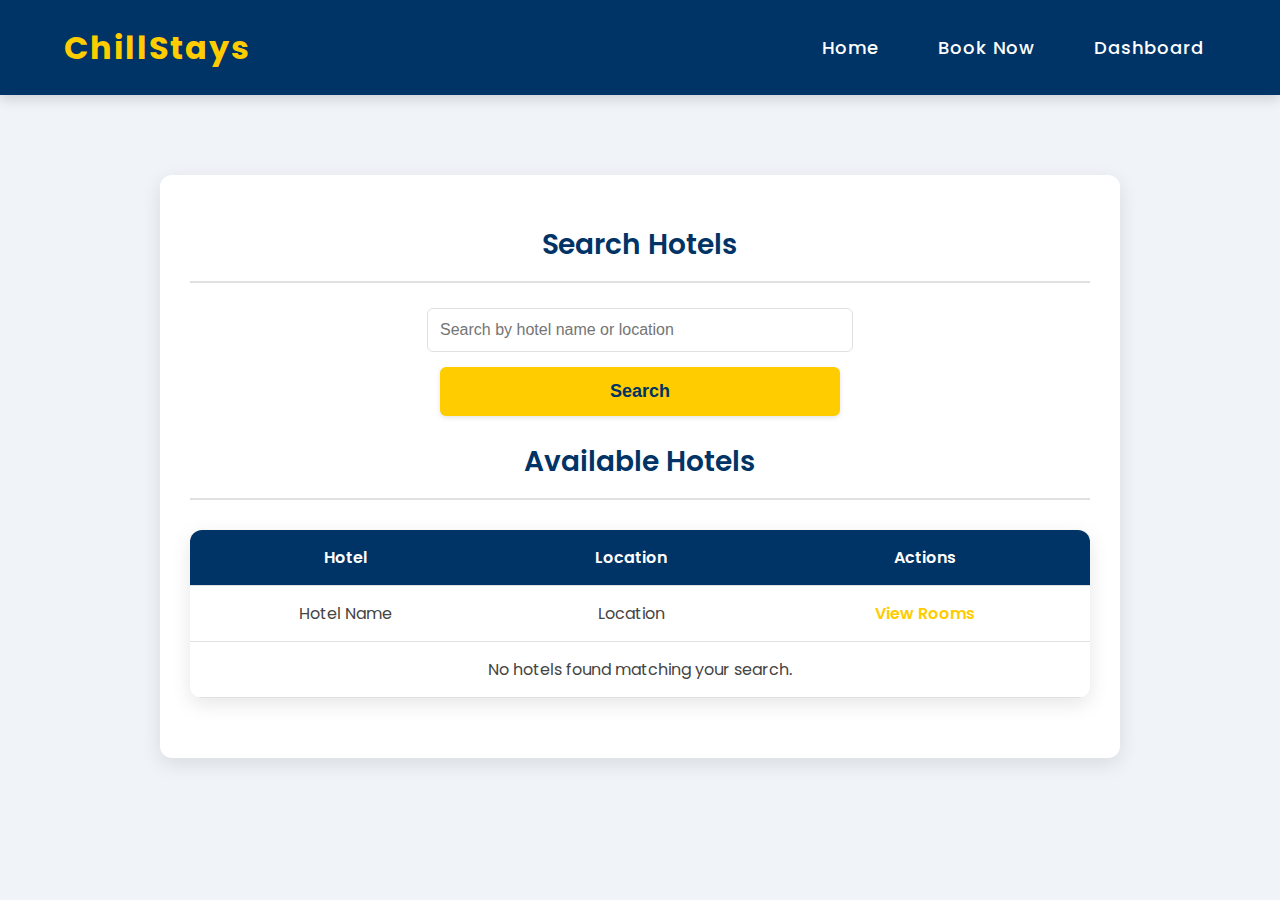
<file: src/main/resources/templates/booking.html>
<!DOCTYPE html>
<html lang="en" xmlns:th="http://www.thymeleaf.org">
  <head>
    <meta charset="UTF-8" />
    <meta name="viewport" content="width=device-width, initial-scale=1.0" />
    <title>Search Hotels</title>
    <link
      rel="stylesheet"
      href="https://fonts.googleapis.com/css2?family=Poppins:wght@300;400;500;600;700&display=swap"
    />
    <style>
      body {
        font-family: "Poppins", sans-serif;
        background-color: #f0f4f8;
        margin: 0;
        padding: 0;
        color: #333;
      }

      nav {
        background-color: #003366;
        padding: 18px 0;
        box-shadow: 0 4px 12px rgba(0, 0, 0, 0.15);
        width: 100%;
        top: 0;
        z-index: 1000;
      }

      .nav-container {
        width: 90%;
        max-width: 1200px;
        margin: 0 auto;
        display: flex;
        justify-content: space-between;
        align-items: center;
        padding: 0 20px;
      }

      .brand-logo {
        font-size: 32px;
        font-weight: 700;
        text-decoration: none;
        color: #ffcc00;
        letter-spacing: 2px;
        transition: color 0.2s ease;
      }

      .brand-logo:hover {
        color: #ffb800;
      }

      .nav-links {
        list-style: none;
        display: flex;
        gap: 35px;
      }

      .nav-links li a {
        text-decoration: none;
        color: #ffffff;
        font-weight: 500;
        font-size: 18px;
        transition: color 0.3s ease;
        letter-spacing: 1px;
        padding: 8px 12px;
        border-radius: 6px;
      }

      .nav-links li a:hover {
        color: #ffcc00;
        background-color: rgba(255, 204, 0, 0.1);
      }

      .container {
        width: 90%;
        max-width: 900px;
        margin: 80px auto 40px auto;
        background-color: #ffffff;
        padding: 30px;
        border-radius: 12px;
        box-shadow: 0 6px 20px rgba(0, 0, 0, 0.1);
      }

      h1,
      h2 {
        text-align: center;
        color: #003366;
        margin-bottom: 25px;
        font-size: 28px;
        font-weight: 600;
        border-bottom: 2px solid #e0e0e0;
        padding-bottom: 15px;
      }

      .search-container {
        display: flex;
        flex-direction: column;
        align-items: center;
        gap: 15px;
        margin-bottom: 25px;
      }

      .search-container input,
      .search-container button {
        padding: 12px;
        border: 1px solid #e0e0e0;
        border-radius: 6px;
        width: 90%;
        max-width: 400px;
        font-size: 16px;
        transition: border-color 0.2s ease, box-shadow 0.2s ease;
      }

      .search-container input:focus {
        border-color: #ffcc00;
        outline: none;
        box-shadow: 0 2px 5px rgba(0, 0, 0, 0.1);
      }

      .search-container button {
        background-color: #ffcc00;
        color: #003366;
        font-weight: 600;
        font-size: 18px;
        cursor: pointer;
        border: none;
        transition: background-color 0.3s ease, color 0.3s ease,
          transform 0.2s ease, box-shadow 0.2s ease;
        padding: 14px 24px;
        border-radius: 6px;
        box-shadow: 0 2px 5px rgba(0, 0, 0, 0.1);
      }

      .search-container button:hover {
        background-color: #ffb800;
        color: #002244;
        transform: scale(1.04);
        box-shadow: 0 3px 7px rgba(0, 0, 0, 0.15);
      }

      .search-container button:active {
        transform: scale(1);
        box-shadow: 0 1px 2px rgba(0, 0, 0, 0.1);
      }

      table {
        width: 100%;
        margin: 30px auto;
        border-collapse: collapse;
        text-align: center;
        box-shadow: 0 6px 20px rgba(0, 0, 0, 0.1);
        border-radius: 12px;
        overflow: hidden;
        background-color: #ffffff;
      }

      th,
      td {
        padding: 15px;
        border-bottom: 1px solid #e0e0e0;
        font-size: 16px;
        color: #444;
      }

      th {
        background-color: #003366;
        color: #ffffff;
        font-weight: 600;
      }

      td a {
        color: #ffcc00;
        text-decoration: none;
        font-weight: 600;
        transition: color 0.2s ease;
      }

      td a:hover {
        color: #ffb800;
        text-decoration: underline;
      }

      .error-message {
        color: #ff4444;
        text-align: center;
        margin-top: 25px;
        font-size: 18px;
        padding: 15px;
        background-color: #fff0f0;
        border: 1px solid #e0e0e0;
        border-radius: 6px;
      }
      tbody tr:hover {
        background-color: #f5f5f5;
      }
    </style>
  </head>
  <body>
    <nav>
      <div class="nav-container">
        <a href="/" class="brand-logo">ChillStays</a>
        <ul class="nav-links">
          <li><a href="/">Home</a></li>
          <li><a href="/booking">Book Now</a></li>
          <li><a href="/login">Dashboard</a></li>
        </ul>
      </div>
    </nav>

    <div class="container">
      <h1>Search Hotels</h1>

      <form method="get" action="/booking">
        <div class="search-container">
          <input
            type="text"
            name="query"
            placeholder="Search by hotel name or location"
            th:value="${query}"
          />

          <button type="submit">Search</button>
        </div>
      </form>

      <h2>Available Hotels</h2>
      <table>
        <thead>
          <tr>
            <th>Hotel</th>
            <th>Location</th>
            <th>Actions</th>
          </tr>
        </thead>
        <tbody>
          <tr th:each="hotel : ${hotels}">
            <td th:text="${hotel.name}">Hotel Name</td>
            <td th:text="${hotel.location}">Location</td>
            <td>
              <a th:href="@{'/rooms/' + ${hotel.id}}">View Rooms</a>
            </td>
          </tr>
          <tr th:if="${#lists.isEmpty(hotels)}">
            <td colspan="3">No hotels found matching your search.</td>
          </tr>
        </tbody>
      </table>
    </div>
  </body>
</html>
</file>
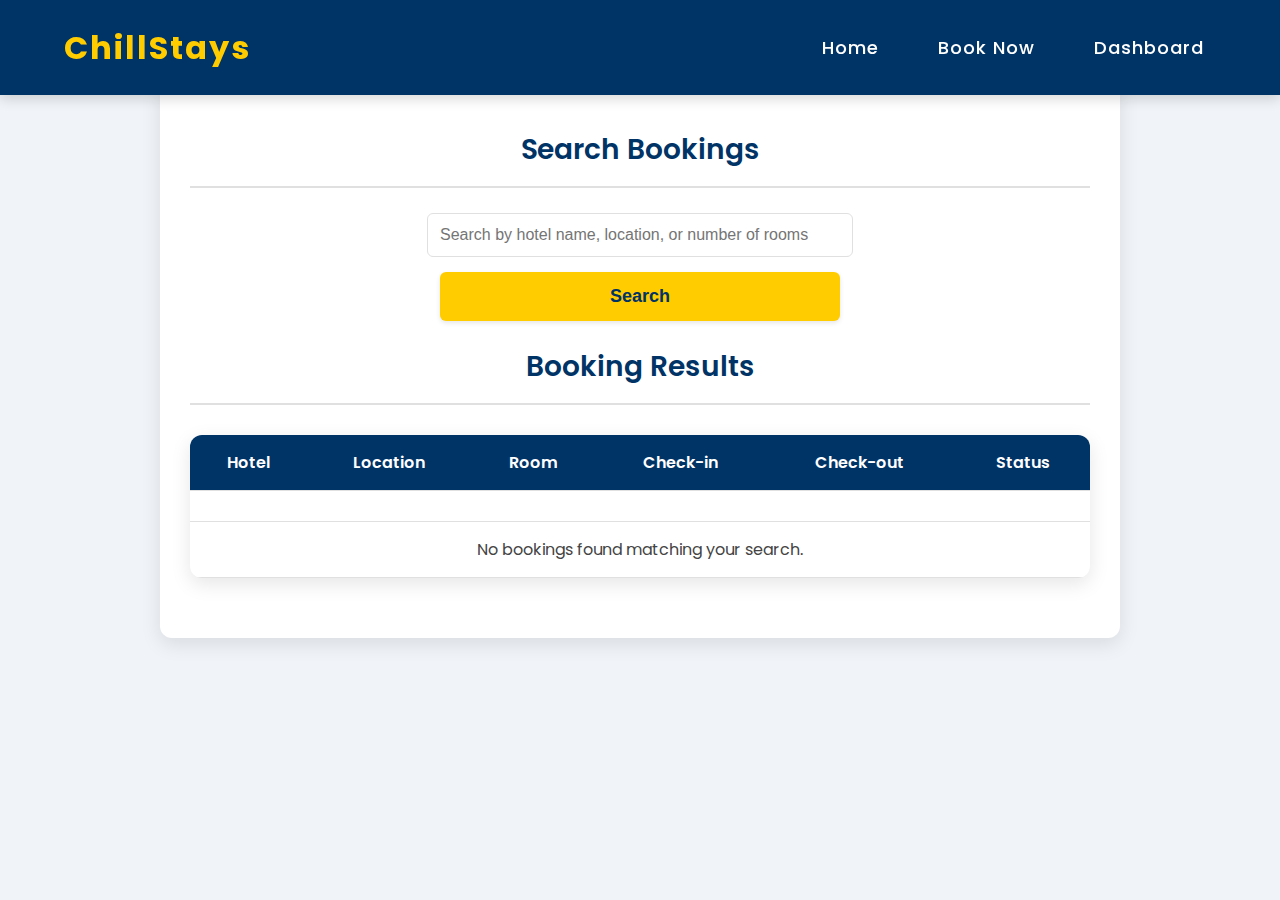
<file: src/main/resources/templates/bookings.html>
<!DOCTYPE html>
<html lang="en" xmlns:th="http://www.thymeleaf.org">
  <head>
    <meta charset="UTF-8" />
    <meta name="viewport" content="width=device-width, initial-scale=1.0" />
    <title>Search Bookings</title>
    <link
      rel="stylesheet"
      href="https://fonts.googleapis.com/css2?family=Poppins:wght@300;400;500;600;700&display=swap"
    />
    <style>
      body {
        font-family: "Poppins", sans-serif;
        background-color: #f0f4f8;
        margin: 0;
        padding: 0;
        color: #333;
      }

      nav {
        background-color: #003366;
        padding: 18px 0;
        box-shadow: 0 4px 12px rgba(0, 0, 0, 0.15);
        width: 100%;
        position: fixed;
        top: 0;
        z-index: 1000;
      }

      .nav-container {
        width: 90%;
        max-width: 1200px;
        margin: 0 auto;
        display: flex;
        justify-content: space-between;
        align-items: center;
        padding: 0 20px;
      }

      .brand-logo {
        font-size: 32px;
        font-weight: 700;
        text-decoration: none;
        color: #ffcc00;
        letter-spacing: 2px;
        transition: color 0.2s ease;
      }

      .brand-logo:hover {
        color: #ffb800;
      }

      .nav-links {
        list-style: none;
        display: flex;
        gap: 35px;
      }

      .nav-links li a {
        text-decoration: none;
        color: #ffffff;
        font-weight: 500;
        font-size: 18px;
        transition: color 0.3s ease;
        letter-spacing: 1px;
        padding: 8px 12px;
        border-radius: 6px;
      }

      .nav-links li a:hover {
        color: #ffcc00;
        background-color: rgba(255, 204, 0, 0.1);
      }

      .container {
        width: 90%;
        max-width: 900px;
        margin: 80px auto 40px auto;
        background-color: #ffffff;
        padding: 30px;
        border-radius: 12px;
        box-shadow: 0 6px 20px rgba(0, 0, 0, 0.1);
      }

      h1,
      h2 {
        text-align: center;
        color: #003366;
        margin-bottom: 25px;
        font-size: 28px;
        font-weight: 600;
        border-bottom: 2px solid #e0e0e0;
        padding-bottom: 15px;
      }

      .search-container {
        display: flex;
        flex-direction: column;
        align-items: center;
        gap: 15px;
        margin-bottom: 25px;
      }

      .search-container input,
      .search-container button {
        padding: 12px;
        border: 1px solid #e0e0e0;
        border-radius: 6px;
        width: 90%;
        max-width: 400px;
        font-size: 16px;
        transition: border-color 0.2s ease, box-shadow 0.2s ease;
      }

      .search-container input:focus {
        border-color: #ffcc00;
        outline: none;
        box-shadow: 0 2px 5px rgba(0, 0, 0, 0.1);
      }

      .search-container button {
        background-color: #ffcc00;
        color: #003366;
        font-weight: 600;
        font-size: 18px;
        cursor: pointer;
        border: none;
        transition: background-color 0.3s ease, color 0.3s ease,
          transform 0.2s ease, box-shadow 0.2s ease;
        padding: 14px 24px;
        border-radius: 6px;
        box-shadow: 0 2px 5px rgba(0, 0, 0, 0.1);
      }

      .search-container button:hover {
        background-color: #ffb800;
        color: #002244;
        transform: scale(1.04);
        box-shadow: 0 3px 7px rgba(0, 0, 0, 0.15);
      }

      .search-container button:active {
        transform: scale(1);
        box-shadow: 0 1px 2px rgba(0, 0, 0, 0.1);
      }

      table {
        width: 100%;
        margin: 30px auto;
        border-collapse: collapse;
        text-align: center;
        box-shadow: 0 6px 20px rgba(0, 0, 0, 0.1);
        border-radius: 12px;
        overflow: hidden;
        background-color: #ffffff;
      }

      th,
      td {
        padding: 15px;
        border-bottom: 1px solid #e0e0e0;
        font-size: 16px;
        color: #444;
      }

      th {
        background-color: #003366;
        color: #ffffff;
        font-weight: 600;
      }

      td a {
        color: #ffcc00;
        text-decoration: none;
        font-weight: 600;
        transition: color 0.2s ease;
      }

      td a:hover {
        color: #ffb800;
        text-decoration: underline;
      }

      .error-message {
        color: #ff4444;
        text-align: center;
        margin-top: 25px;
        font-size: 18px;
        padding: 15px;
        background-color: #fff0f0;
        border: 1px solid #e0e0e0;
        border-radius: 6px;
      }

      tbody tr:hover {
        background-color: #f5f5f5;
      }
    </style>
  </head>
  <body>
    <nav>
      <div class="nav-container">
        <a href="/" class="brand-logo">ChillStays</a>
        <ul class="nav-links">
          <li><a href="/">Home</a></li>
          <li><a href="/booking">Book Now</a></li>
          <li><a href="/login">Dashboard</a></li>
        </ul>
      </div>
    </nav>

    <div class="container">
      <h1>Search Bookings</h1>

      <form method="get" action="/booking">
        <div class="search-container">
          <input
            type="text"
            name="query"
            placeholder="Search by hotel name, location, or number of rooms"
            th:value="${query}"
          />
          <button type="submit">Search</button>
        </div>
      </form>

      <h2>Booking Results</h2>
      <table>
        <thead>
          <tr>
            <th>Hotel</th>
            <th>Location</th>
            <th>Room</th>
            <th>Check-in</th>
            <th>Check-out</th>
            <th>Status</th>
          </tr>
        </thead>
        <tbody>
          <tr th:each="booking : ${bookings}">
            <td th:text="${booking.hotel.name}"></td>
            <td th:text="${booking.hotel.location}"></td>
            <td
              th:text="'Room with ' + ${booking.room.numOfBedrooms} + ' bedroom(s)'"
            ></td>
            <td th:text="${booking.checkInDate}"></td>
            <td th:text="${booking.checkOutDate}"></td>
            <td th:text="${booking.status}"></td>
          </tr>
          <tr th:if="${#lists.isEmpty(bookings)}">
            <td colspan="6">No bookings found matching your search.</td>
          </tr>
        </tbody>
      </table>
    </div>
  </body>
</html>
</file>
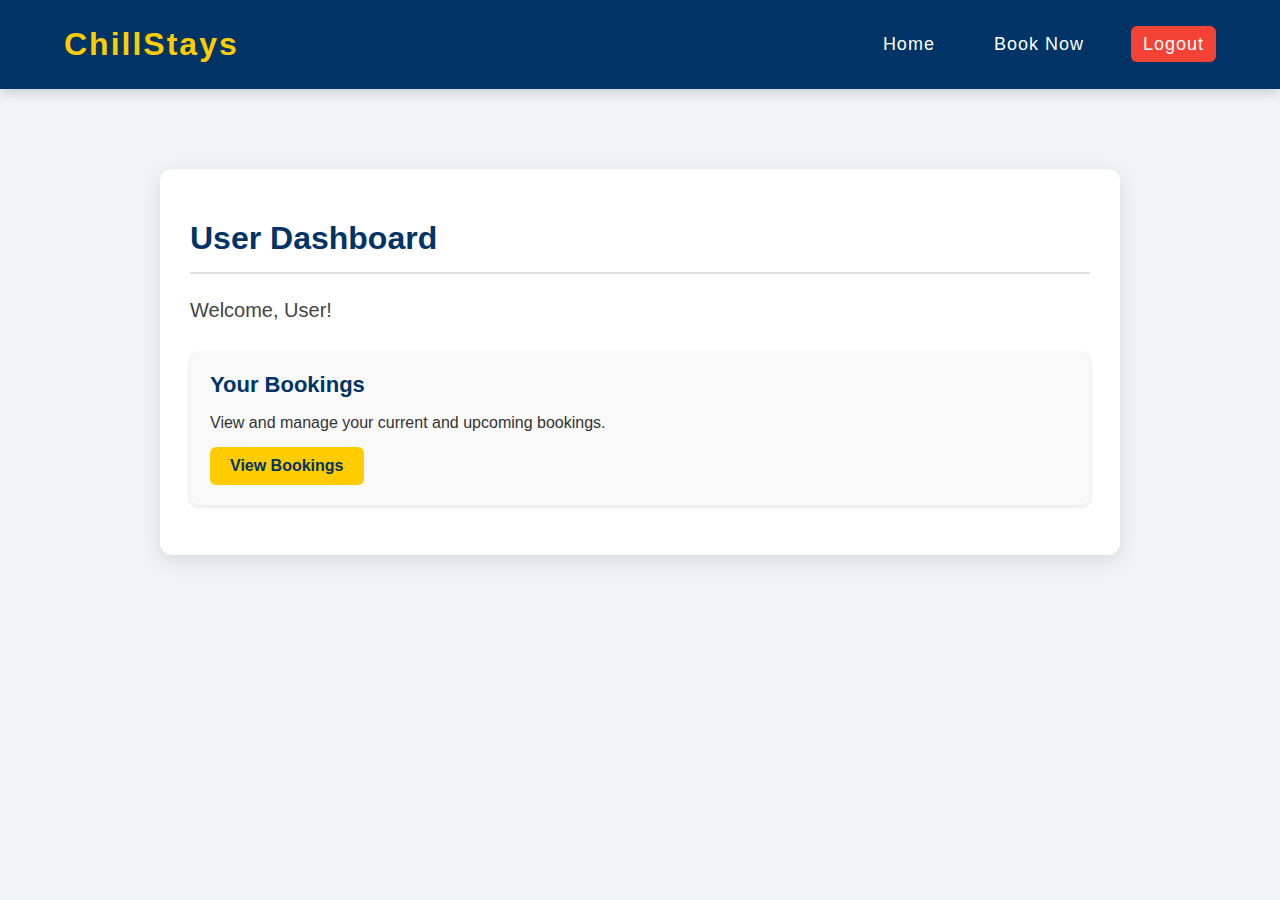
<file: src/main/resources/templates/dashboard.html>
<!DOCTYPE html>
<html xmlns:th="http://www.thymeleaf.org">
  <head>
    <title>Dashboard - ChillStays</title>
    <meta charset="UTF-8" />
    <meta name="viewport" content="width=device-width, initial-scale=1.0" />
    <style>
      body {
        font-family: "Poppins", sans-serif;
        background-color: #f0f4f8;
        margin: 0;
        padding: 0;
        color: #333;
      }

      nav {
        background-color: #003366;
        padding: 18px 0;
        box-shadow: 0 4px 12px rgba(0, 0, 0, 0.15);
        width: 100%;
        top: 0;
        z-index: 1000;
      }

      .nav-container {
        width: 90%;
        max-width: 1200px;
        margin: 0 auto;
        display: flex;
        justify-content: space-between;
        align-items: center;
        padding: 0 20px;
      }

      .brand-logo {
        font-size: 32px;
        font-weight: 700;
        text-decoration: none;
        color: #ffcc00;
        letter-spacing: 2px;
        transition: color 0.2s ease;
      }

      .brand-logo:hover {
        color: #ffb800;
      }

      .nav-links {
        list-style: none;
        display: flex;
        gap: 35px;
      }

      .nav-links li a {
        text-decoration: none;
        color: #ffffff;
        font-weight: 500;
        font-size: 18px;
        transition: color 0.3s ease;
        letter-spacing: 1px;
        padding: 8px 12px;
        border-radius: 6px;
      }

      .nav-links li a:hover {
        color: #ffcc00;
        background-color: rgba(255, 204, 0, 0.1);
      }

      .container {
        width: 90%;
        max-width: 900px;
        margin: 80px auto 40px auto;
        background-color: #ffffff;
        padding: 30px;
        border-radius: 12px;
        box-shadow: 0 6px 20px rgba(0, 0, 0, 0.1);
      }

      h1 {
        color: #003366;
        font-size: 32px;
        margin-bottom: 25px;
        padding-bottom: 15px;
        border-bottom: 2px solid #e0e0e0;
      }

      .welcome-message {
        font-size: 20px;
        margin-bottom: 30px;
        color: #444;
      }

      .card {
        background-color: #f9f9f9;
        border-radius: 8px;
        padding: 20px;
        margin-bottom: 20px;
        box-shadow: 0 2px 5px rgba(0, 0, 0, 0.1);
      }

      .card h2 {
        color: #003366;
        font-size: 22px;
        margin-top: 0;
        margin-bottom: 15px;
      }

      .card p {
        margin-bottom: 15px;
      }

      .action-button {
        display: inline-block;
        background-color: #ffcc00;
        color: #003366;
        font-weight: 600;
        font-size: 16px;
        padding: 10px 20px;
        border-radius: 6px;
        text-decoration: none;
        transition: background-color 0.3s ease, transform 0.2s ease;
      }

      .action-button:hover {
        background-color: #ffb800;
        transform: scale(1.05);
      }

      .logout-button {
        background-color: #f44336;
        color: white;
        text-decoration: none;
        transition: background-color 0.3s ease, transform 0.2s ease;
      }

      .logout-button:hover {
        background-color: #d32f2f;
        transform: scale(1.05);
      }
    </style>
  </head>
  <body>
    <nav>
      <div class="nav-container">
        <a href="/" class="brand-logo">ChillStays</a>
        <ul class="nav-links">
          <li><a href="/">Home</a></li>
          <li><a href="/booking">Book Now</a></li>
          <li>
            <a href="/logout" class="logout-button">Logout</a>
          </li>
        </ul>
      </div>
    </nav>

    <div class="container">
      <h1>User Dashboard</h1>

      <div class="welcome-message">
        Welcome, <span th:text="${username}">User</span>!
      </div>

      <div class="card">
        <h2>Your Bookings</h2>
        <p>View and manage your current and upcoming bookings.</p>
        <a href="/bookings" class="action-button">View Bookings</a>
      </div>
    </div>
  </body>
</html>
</file>
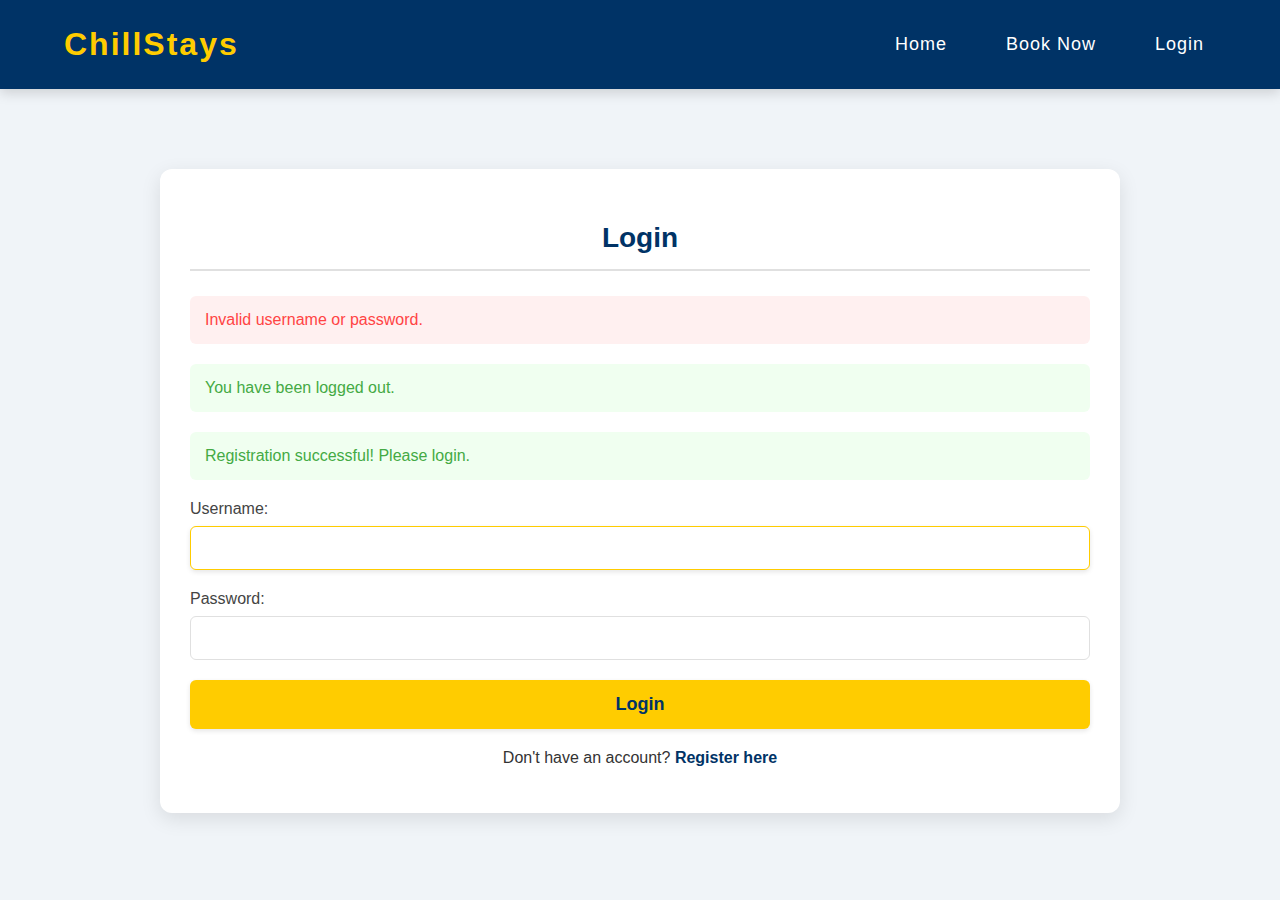
<file: src/main/resources/templates/login.html>
<!DOCTYPE html>
<html xmlns:th="http://www.thymeleaf.org">
  <head>
    <title>Login - ChillStays</title>
    <meta charset="UTF-8" />
    <meta name="viewport" content="width=device-width, initial-scale=1.0" />
    <style>
      body {
        font-family: "Poppins", sans-serif;
        background-color: #f0f4f8;
        margin: 0;
        padding: 0;
        color: #333;
      }

      nav {
        background-color: #003366;
        padding: 18px 0;
        box-shadow: 0 4px 12px rgba(0, 0, 0, 0.15);
        width: 100%;
        top: 0;
        z-index: 1000;
      }

      .nav-container {
        width: 90%;
        max-width: 1200px;
        margin: 0 auto;
        display: flex;
        justify-content: space-between;
        align-items: center;
        padding: 0 20px;
      }

      .brand-logo {
        font-size: 32px;
        font-weight: 700;
        text-decoration: none;
        color: #ffcc00;
        letter-spacing: 2px;
        transition: color 0.2s ease;
      }

      .brand-logo:hover {
        color: #ffb800;
      }

      .nav-links {
        list-style: none;
        display: flex;
        gap: 35px;
      }

      .nav-links li a {
        text-decoration: none;
        color: #ffffff;
        font-weight: 500;
        font-size: 18px;
        transition: color 0.3s ease;
        letter-spacing: 1px;
        padding: 8px 12px;
        border-radius: 6px;
      }

      .nav-links li a:hover {
        color: #ffcc00;
        background-color: rgba(255, 204, 0, 0.1);
      }

      .container {
        width: 90%;
        max-width: 900px;
        margin: 80px auto 40px auto;
        background-color: #ffffff;
        padding: 30px;
        border-radius: 12px;
        box-shadow: 0 6px 20px rgba(0, 0, 0, 0.1);
      }

      h2 {
        text-align: center;
        color: #003366;
        margin-bottom: 25px;
        font-size: 28px;
        font-weight: 600;
        border-bottom: 2px solid #e0e0e0;
        padding-bottom: 15px;
      }

      .form-group {
        margin-bottom: 20px;
      }

      label {
        display: block;
        margin-bottom: 8px;
        font-weight: 500;
        color: #444;
      }

      input[type="text"],
      input[type="password"] {
        width: 100%;
        padding: 12px;
        border: 1px solid #e0e0e0;
        border-radius: 6px;
        font-size: 16px;
        transition: border-color 0.2s ease, box-shadow 0.2s ease;
        box-sizing: border-box;
      }

      input[type="text"]:focus,
      input[type="password"]:focus {
        border-color: #ffcc00;
        outline: none;
        box-shadow: 0 2px 5px rgba(0, 0, 0, 0.1);
      }

      button {
        background-color: #ffcc00;
        color: #003366;
        font-weight: 600;
        font-size: 18px;
        cursor: pointer;
        border: none;
        transition: background-color 0.3s ease, transform 0.2s ease,
          box-shadow 0.2s ease;
        padding: 14px 24px;
        border-radius: 6px;
        width: 100%;
        box-shadow: 0 2px 5px rgba(0, 0, 0, 0.1);
      }

      button:hover {
        background-color: #ffb800;
        transform: scale(1.02);
        box-shadow: 0 3px 7px rgba(0, 0, 0, 0.15);
      }

      button:active {
        transform: scale(1);
        box-shadow: 0 1px 2px rgba(0, 0, 0, 0.1);
      }

      .alert {
        padding: 15px;
        background-color: #fff0f0;
        color: #ff4444;
        margin-bottom: 20px;
        border-radius: 6px;
        font-weight: 500;
      }

      .success {
        padding: 15px;
        background-color: #f0fff0;
        color: #44aa44;
        margin-bottom: 20px;
        border-radius: 6px;
        font-weight: 500;
      }

      .register-link {
        text-align: center;
        margin-top: 20px;
      }

      .register-link a {
        color: #003366;
        text-decoration: none;
        font-weight: 600;
        transition: color 0.2s ease;
      }

      .register-link a:hover {
        color: #ffcc00;
        text-decoration: underline;
      }
    </style>
  </head>
  <body>
    <nav>
      <div class="nav-container">
        <a href="/" class="brand-logo">ChillStays</a>
        <ul class="nav-links">
          <li><a href="/">Home</a></li>
          <li><a href="/booking">Book Now</a></li>
          <li><a href="/login">Login</a></li>
        </ul>
      </div>
    </nav>

    <div class="container">
      <h2>Login</h2>

      <div th:if="${param.error}" class="alert">
        Invalid username or password.
      </div>

      <div th:if="${param.logout}" class="success">
        You have been logged out.
      </div>

      <div th:if="${param.registered}" class="success">
        Registration successful! Please login.
      </div>

      <form th:action="@{/login}" method="post">
        <div class="form-group">
          <label for="username">Username:</label>
          <input type="text" id="username" name="username" required autofocus />
        </div>

        <div class="form-group">
          <label for="password">Password:</label>
          <input type="password" id="password" name="password" required />
        </div>

        <button type="submit">Login</button>
      </form>

      <div class="register-link">
        <p>
          Don't have an account? <a th:href="@{/register}">Register here</a>
        </p>
      </div>
    </div>
  </body>
</html>
</file>
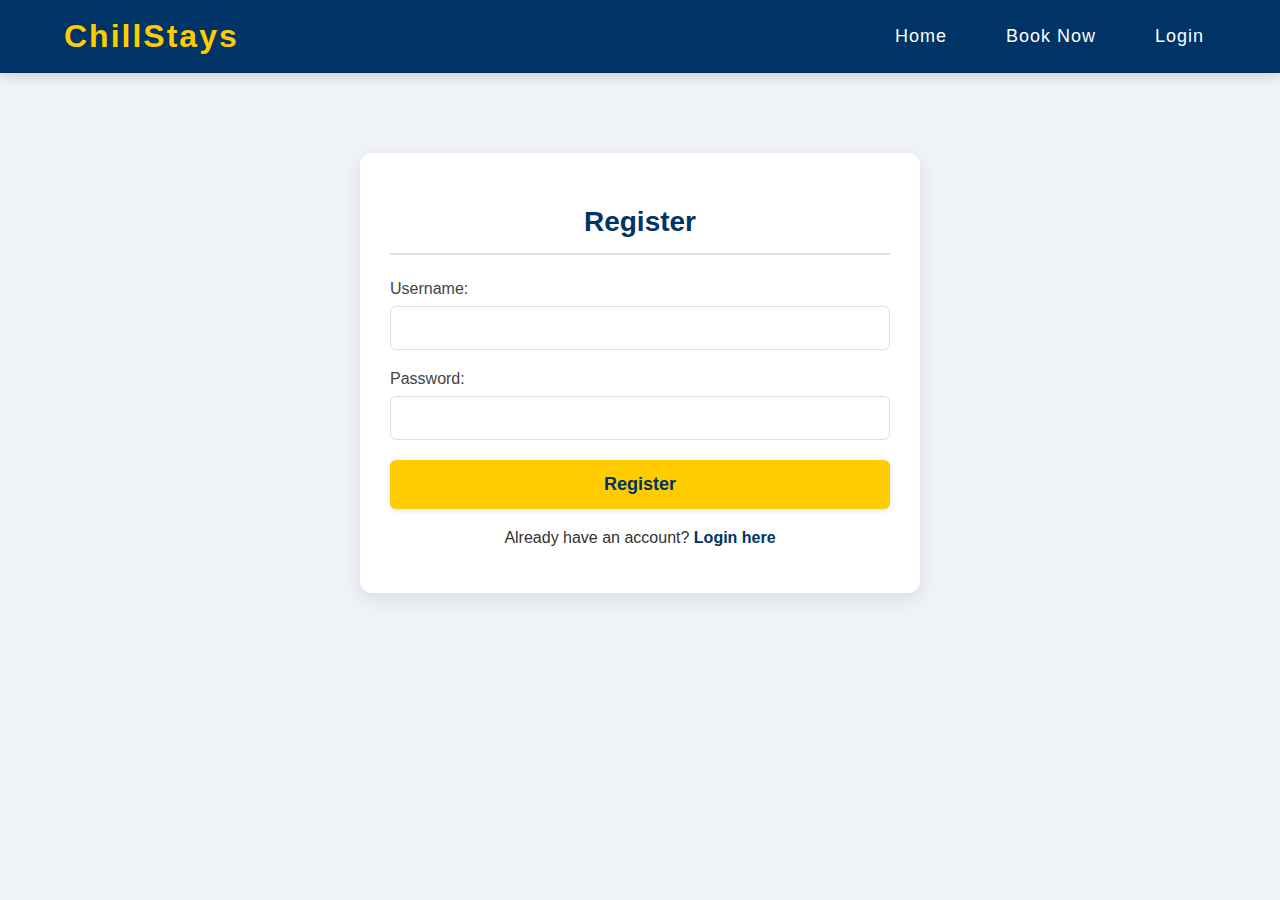
<file: src/main/resources/templates/register.html>
<!DOCTYPE html>
<html xmlns:th="http://www.thymeleaf.org">
  <head>
    <title>Register - ChillStays</title>
    <meta charset="UTF-8" />
    <meta name="viewport" content="width=device-width, initial-scale=1.0" />
    <style>
      body {
        font-family: "Poppins", sans-serif;
        background-color: #f0f4f8;
        margin: 0;
        padding: 0;
        color: #333;
      }

      nav {
        background-color: #003366;
        padding: 18px 0;
        box-shadow: 0 4px 12px rgba(0, 0, 0, 0.15);
        width: 100%;
        top: 0;
        z-index: 1000;
      }

      .nav-container {
        width: 90%;
        max-width: 1200px;
        margin: 0 auto;
        display: flex;
        justify-content: space-between;
        align-items: center;
        padding: 0 20px;
      }

      .brand-logo {
        font-size: 32px;
        font-weight: 700;
        text-decoration: none;
        color: #ffcc00;
        letter-spacing: 2px;
        transition: color 0.2s ease;
      }

      .brand-logo:hover {
        color: #ffb800;
      }

      .nav-links {
        list-style: none;
        display: flex;
        gap: 35px;
        margin: 0;
        padding: 0;
      }

      .nav-links li a {
        text-decoration: none;
        color: #ffffff;
        font-weight: 500;
        font-size: 18px;
        transition: color 0.3s ease;
        letter-spacing: 1px;
        padding: 8px 12px;
        border-radius: 6px;
      }

      .nav-links li a:hover {
        color: #ffcc00;
        background-color: rgba(255, 204, 0, 0.1);
      }

      .container {
        width: 90%;
        max-width: 500px;
        margin: 80px auto 40px auto;
        background-color: #ffffff;
        padding: 30px;
        border-radius: 12px;
        box-shadow: 0 6px 20px rgba(0, 0, 0, 0.1);
      }

      h2 {
        text-align: center;
        color: #003366;
        margin-bottom: 25px;
        font-size: 28px;
        font-weight: 600;
        border-bottom: 2px solid #e0e0e0;
        padding-bottom: 15px;
      }

      .form-group {
        margin-bottom: 20px;
      }

      label {
        display: block;
        margin-bottom: 8px;
        font-weight: 500;
        color: #444;
      }

      input[type="text"],
      input[type="password"] {
        width: 100%;
        padding: 12px;
        border: 1px solid #e0e0e0;
        border-radius: 6px;
        font-size: 16px;
        transition: border-color 0.2s ease, box-shadow 0.2s ease;
        box-sizing: border-box;
      }

      input[type="text"]:focus,
      input[type="password"]:focus {
        border-color: #ffcc00;
        outline: none;
        box-shadow: 0 2px 5px rgba(0, 0, 0, 0.1);
      }

      button {
        background-color: #ffcc00;
        color: #003366;
        font-weight: 600;
        font-size: 18px;
        cursor: pointer;
        border: none;
        transition: background-color 0.3s ease, transform 0.2s ease,
          box-shadow 0.2s ease;
        padding: 14px 24px;
        border-radius: 6px;
        width: 100%;
        box-shadow: 0 2px 5px rgba(0, 0, 0, 0.1);
      }

      button:hover {
        background-color: #ffb800;
        transform: scale(1.02);
        box-shadow: 0 3px 7px rgba(0, 0, 0, 0.15);
      }

      button:active {
        transform: scale(1);
        box-shadow: 0 1px 2px rgba(0, 0, 0, 0.1);
      }

      .error {
        color: #ff4444;
        font-size: 0.9em;
        margin-top: 5px;
        font-weight: 500;
      }

      .login-link {
        text-align: center;
        margin-top: 20px;
      }

      .login-link a {
        color: #003366;
        text-decoration: none;
        font-weight: 600;
        transition: color 0.2s ease;
      }

      .login-link a:hover {
        color: #ffcc00;
        text-decoration: underline;
      }
    </style>
  </head>
  <body>
    <nav>
      <div class="nav-container">
        <a href="/" class="brand-logo">ChillStays</a>
        <ul class="nav-links">
          <li><a href="/">Home</a></li>
          <li><a href="/booking">Book Now</a></li>
          <li><a href="/login">Login</a></li>
        </ul>
      </div>
    </nav>

    <div class="container">
      <h2>Register</h2>

      <form th:action="@{/register}" th:object="${user}" method="post">
        <div class="form-group">
          <label for="username">Username:</label>
          <input type="text" id="username" th:field="*{username}" required />
          <span
            class="error"
            th:if="${#fields.hasErrors('username')}"
            th:errors="*{username}"
          ></span>
          <span
            class="error"
            th:if="${usernameError}"
            th:text="${usernameError}"
          ></span>
        </div>

        <div class="form-group">
          <label for="password">Password:</label>
          <input
            type="password"
            id="password"
            th:field="*{password}"
            required
          />
          <span
            class="error"
            th:if="${#fields.hasErrors('password')}"
            th:errors="*{password}"
          ></span>
        </div>

        <button type="submit">Register</button>
      </form>

      <div class="login-link">
        <p>Already have an account? <a th:href="@{/login}">Login here</a></p>
      </div>
    </div>
  </body>
</html>
</file>
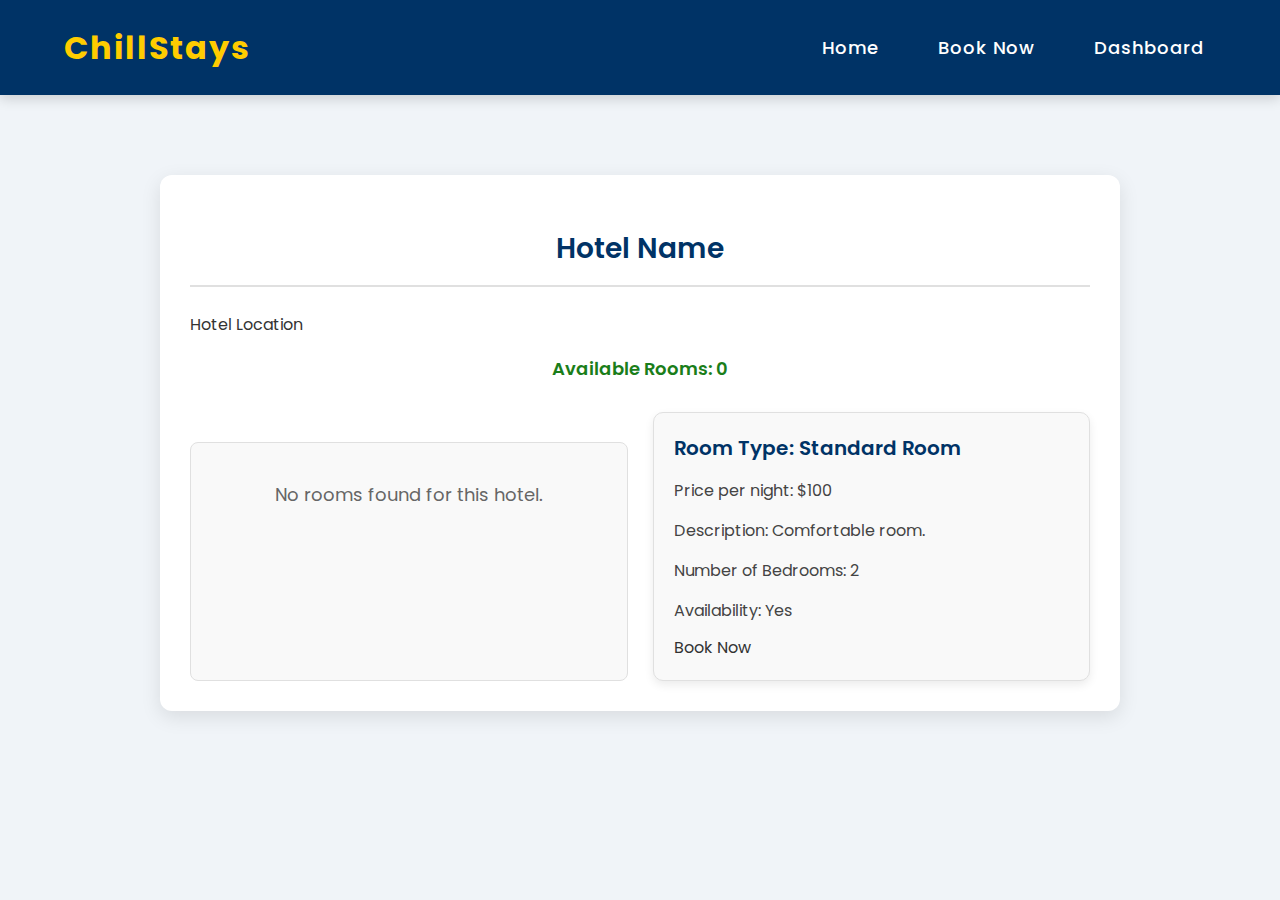
<file: src/main/resources/templates/rooms.html>
<!DOCTYPE html>
<html lang="en" xmlns:th="http://www.thymeleaf.org">
  <head>
    <meta charset="UTF-8" />
    <meta name="viewport" content="width=device-width, initial-scale=1.0" />
    <title>Rooms in Hotel</title>
    <link
      rel="stylesheet"
      href="https://fonts.googleapis.com/css2?family=Poppins:wght@300;400;500;600;700&display=swap"
    />
    <style>
      body {
        font-family: "Poppins", sans-serif;
        background-color: #f0f4f8;
        margin: 0;
        padding: 0;
        color: #333;
      }

      nav {
        background-color: #003366;
        padding: 18px 0;
        box-shadow: 0 4px 12px rgba(0, 0, 0, 0.15);
        width: 100%; /* Make navbar full width */
        top: 0;
        z-index: 1000; /* Ensure navbar is above other elements */
      }

      .nav-container {
        width: 90%;
        max-width: 1200px;
        margin: 0 auto;
        display: flex;
        justify-content: space-between;
        align-items: center;
        padding: 0 20px;
      }

      .brand-logo {
        font-size: 32px;
        font-weight: 700;
        text-decoration: none;
        color: #ffcc00;
        letter-spacing: 2px;
        transition: color 0.2s ease;
      }

      .brand-logo:hover {
        color: #ffb800;
      }

      .nav-links {
        list-style: none;
        display: flex;
        gap: 35px;
      }

      .nav-links li a {
        text-decoration: none;
        color: #ffffff;
        font-weight: 500;
        font-size: 18px;
        transition: color 0.3s ease;
        letter-spacing: 1px;
        padding: 8px 12px;
        border-radius: 6px;
      }

      .nav-links li a:hover {
        color: #ffcc00;
        background-color: rgba(255, 204, 0, 0.1);
      }

      .container {
        width: 90%;
        max-width: 900px;
        margin: 80px auto 40px auto; /* Add top margin to prevent overlap with fixed navbar */
        background-color: #ffffff;
        padding: 30px;
        border-radius: 12px;
        box-shadow: 0 6px 20px rgba(0, 0, 0, 0.1);
      }

      h2 {
        text-align: center;
        color: #003366;
        margin-bottom: 25px;
        font-size: 28px;
        font-weight: 600;
        border-bottom: 2px solid #e0e0e0;
        padding-bottom: 15px;
      }

      .available-count {
        text-align: center;
        color: #1a7e1a;
        font-weight: 600;
        margin-bottom: 30px;
        font-size: 18px;
      }

      .room-list {
        display: grid;
        grid-template-columns: repeat(auto-fit, minmax(300px, 1fr));
        gap: 25px;
        margin-top: 25px;
      }

      .room-item {
        border: 1px solid #e0e0e0;
        padding: 20px;
        border-radius: 10px;
        box-shadow: 0 4px 10px rgba(0, 0, 0, 0.08);
        transition: transform 0.2s ease, box-shadow 0.2s ease;
        background-color: #f9f9f9;
      }

      .room-item:hover {
        transform: translateY(-4px);
        box-shadow: 0 6px 15px rgba(0, 0, 0, 0.1);
      }

      .room-item h4 {
        color: #003366;
        margin-top: 0;
        margin-bottom: 15px;
        font-size: 20px;
        font-weight: 600;
      }

      .room-item p {
        margin-bottom: 12px;
        color: #444;
        font-size: 16px;
        line-height: 1.5;
      }

      .book-now-button {
        display: inline-block;
        padding: 12px 20px;
        background-color: #ffcc00;
        color: #003366;
        text-decoration: none;
        border-radius: 6px;
        font-weight: 600;
        transition: background-color 0.3s ease, color 0.3s ease,
          transform 0.2s ease;
        margin-top: 10px;
        font-size: 17px;
        border: none;
        cursor: pointer;
        box-shadow: 0 2px 5px rgba(0, 0, 0, 0.1);
      }

      .book-now-button:hover {
        background-color: #ffb800;
        color: #002244;
        transform: scale(1.04);
        box-shadow: 0 3px 7px rgba(0, 0, 0, 0.15);
      }

      .book-now-button:active {
        transform: scale(1);
        box-shadow: 0 1px 2px rgba(0, 0, 0, 0.1);
      }

      .not-available {
        color: #ff4444;
        font-weight: 600;
      }

      .available {
        color: #228b22;
        font-weight: 600;
      }

      .no-rooms {
        text-align: center;
        color: #666;
        margin-top: 30px;
        font-size: 18px;
        padding: 20px;
        border: 1px solid #e0e0e0;
        border-radius: 8px;
        background-color: #f9f9f9;
      }
    </style>
  </head>
  <body>
    <nav>
      <div class="nav-container">
        <a href="/" class="brand-logo">ChillStays</a>
        <ul class="nav-links">
          <li><a href="/">Home</a></li>
          <li><a href="/booking">Book Now</a></li>
          <li><a href="/login">Dashboard</a></li>
        </ul>
      </div>
    </nav>

    <div class="container">
      <h2 th:text="${hotel.name}">Hotel Name</h2>
      <p th:text="${hotel.location}">Hotel Location</p>
      <div th:if="${not #lists.isEmpty(rooms)}">
        <p class="available-count">
          Available Rooms: <span th:text="${availableRoomsCount}">0</span>
        </p>
      </div>

      <div class="room-list">
        <div th:if="${#lists.isEmpty(rooms)}" class="no-rooms">
          <p>No rooms found for this hotel.</p>
        </div>

        <div th:each="room : ${rooms}" class="room-item">
          <h4>
            Room Type: <span th:text="${room.roomType}">Standard Room</span>
          </h4>
          <p>Price per night: $<span th:text="${room.price}">100</span></p>
          <p th:if="${room.description}">
            Description:
            <span th:text="${room.description}">Comfortable room.</span>
          </p>
          <p>
            Number of Bedrooms: <span th:text="${room.numOfBedrooms}">2</span>
          </p>
          <p>
            Availability:
            <span
              th:text="${room.available ? 'Yes' : 'No'}"
              th:class="${room.available ? 'available' : 'not-available'}"
              >Yes</span
            >
          </p>

          <a th:href="@{'/book/' + ${room.hotel.id} + '/' + ${room.id}}"
            >Book Now</a
          >
        </div>
      </div>
    </div>
  </body>
</html>
</file>
